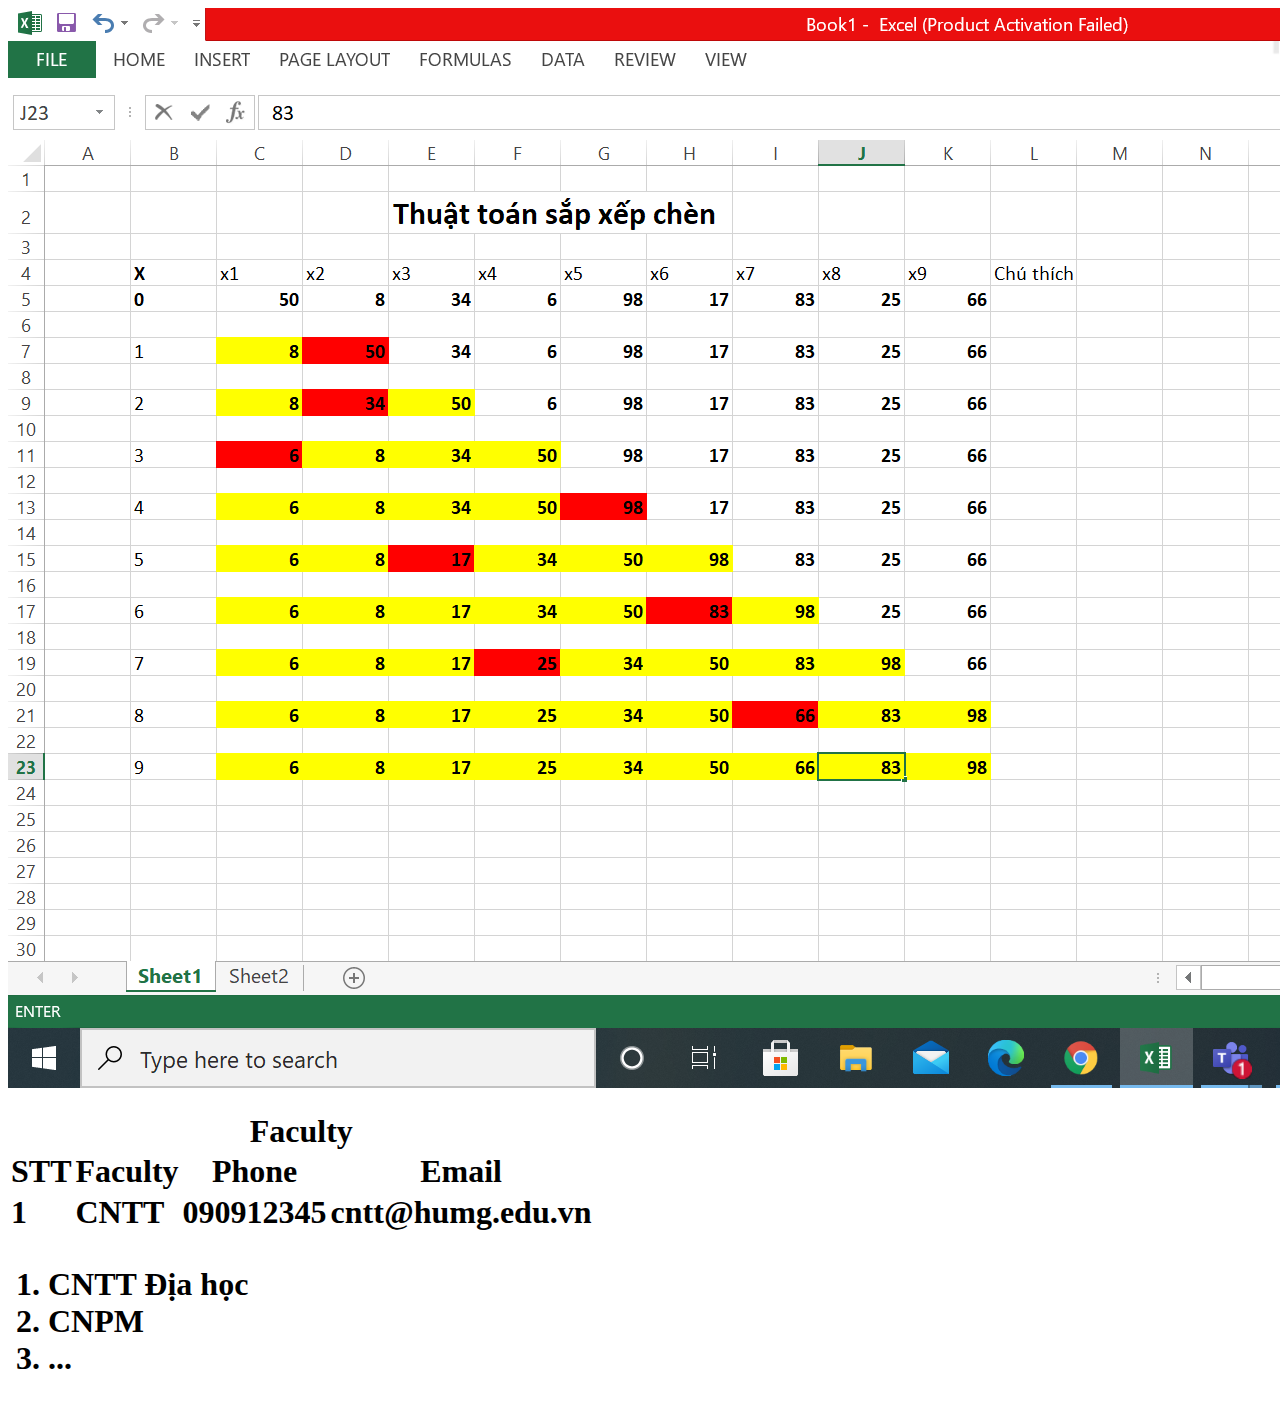
<file: index.html/index.html>
<!DOCTYPE html>
<html lang = "en" dir = "ltr">
<head>
<meta charset = "utf-8">
<title> HUMG </title>
</head>
<body>
<img src = "img/one1.png">
<a href = "http://humg.edu.vn" title="Trang web trường Đại học Mỏ Địa Chất" target = "_bank" ><h1></a>
<table>
<caption> <b> Faculty </b> </caption>
<tr>
<th> STT </th>
<th> Faculty </th>
<th> Phone </th>
<th> Email </th>
</tr>
<tr>
<td> 1 </td>
<td> CNTT </td>
<td> 090912345 </td>
<td> cntt@humg.edu.vn </td>
</tr>
</table>
<ol>
<li> CNTT Địa học </li>
<li> CNPM</li>
<li> ... </li>
</file>
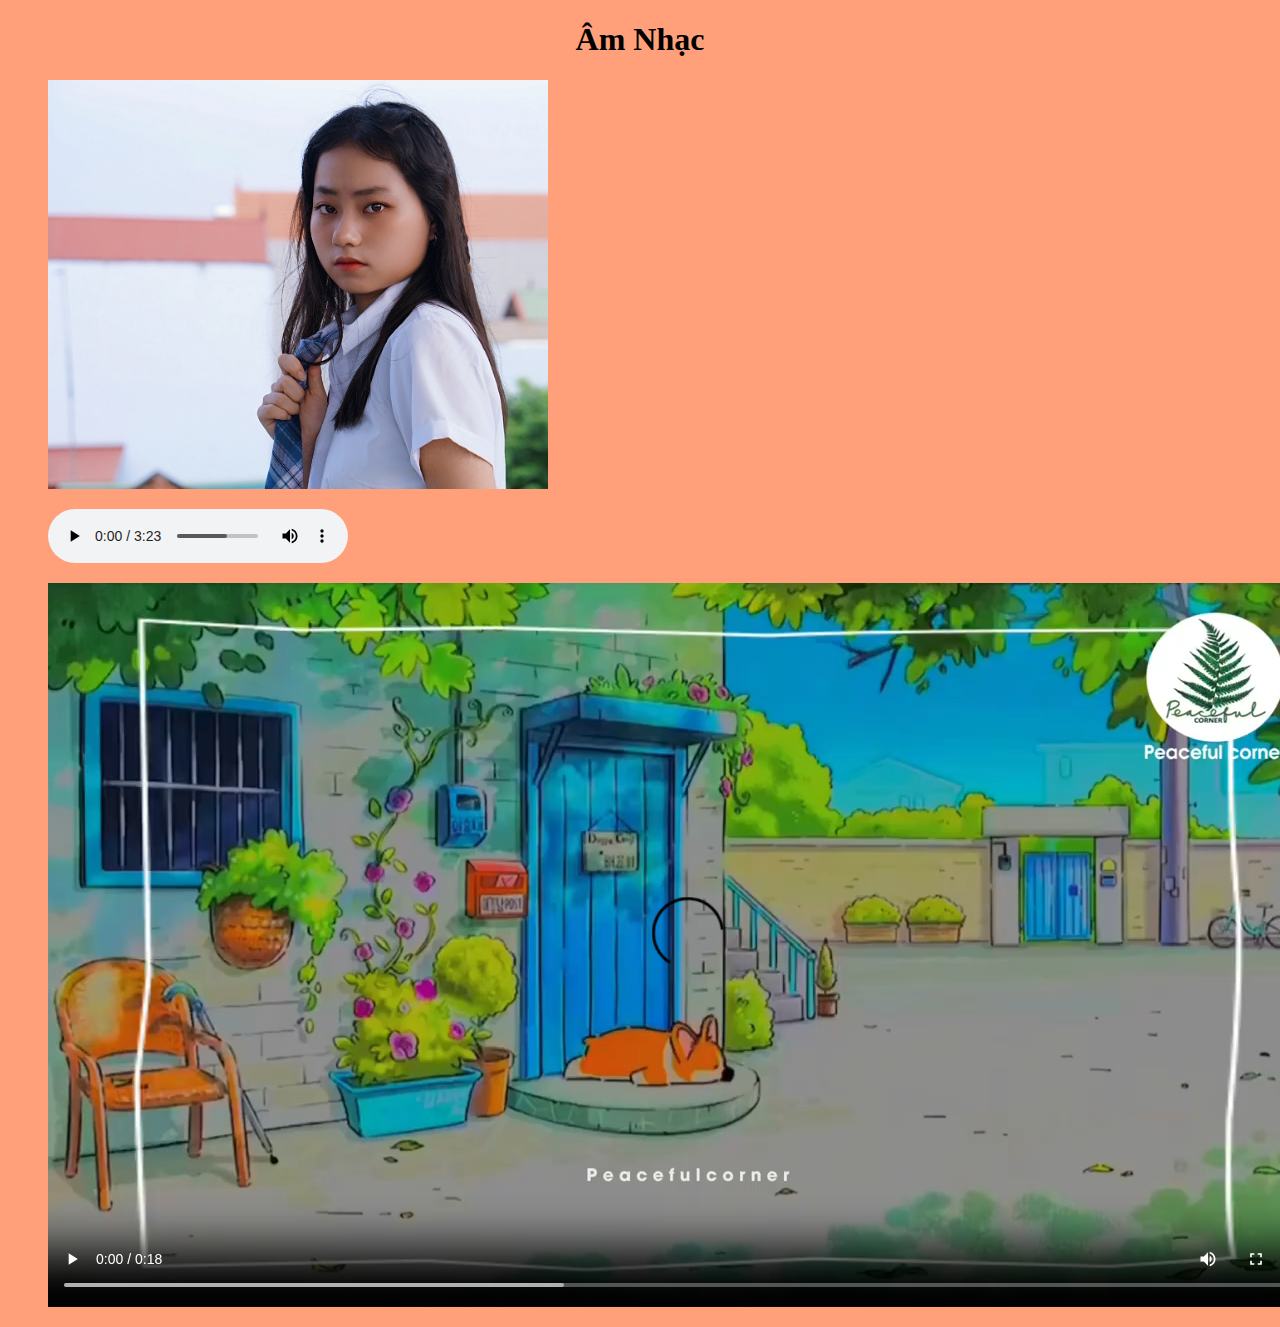
<file: amnhac.html>
<!DOCTYPE html>
<html lang ="en">
<head>
  <meta charset = "utf-8">
  <title>Home</title>
  <style media="screen">
  body{
    background-color: #FFA07A;
  }
  </style>
</head>

<body>

<h1 style="text-align:center"> Âm Nhạc </h1>
<figure>
<img src="img/one.jpg" style="width: 500px; height: auto" alt="">
</figere>

<p>
  <audio controls>
    <source src = "Mucsic/NienTueThienCoQuyetTranOst.mp3"/>
</p>

<p>
  <video controls>
    <source src = "Video/celebrity.mp4" type="video/mp4"/>
</p>


</body>
</html>
</file>
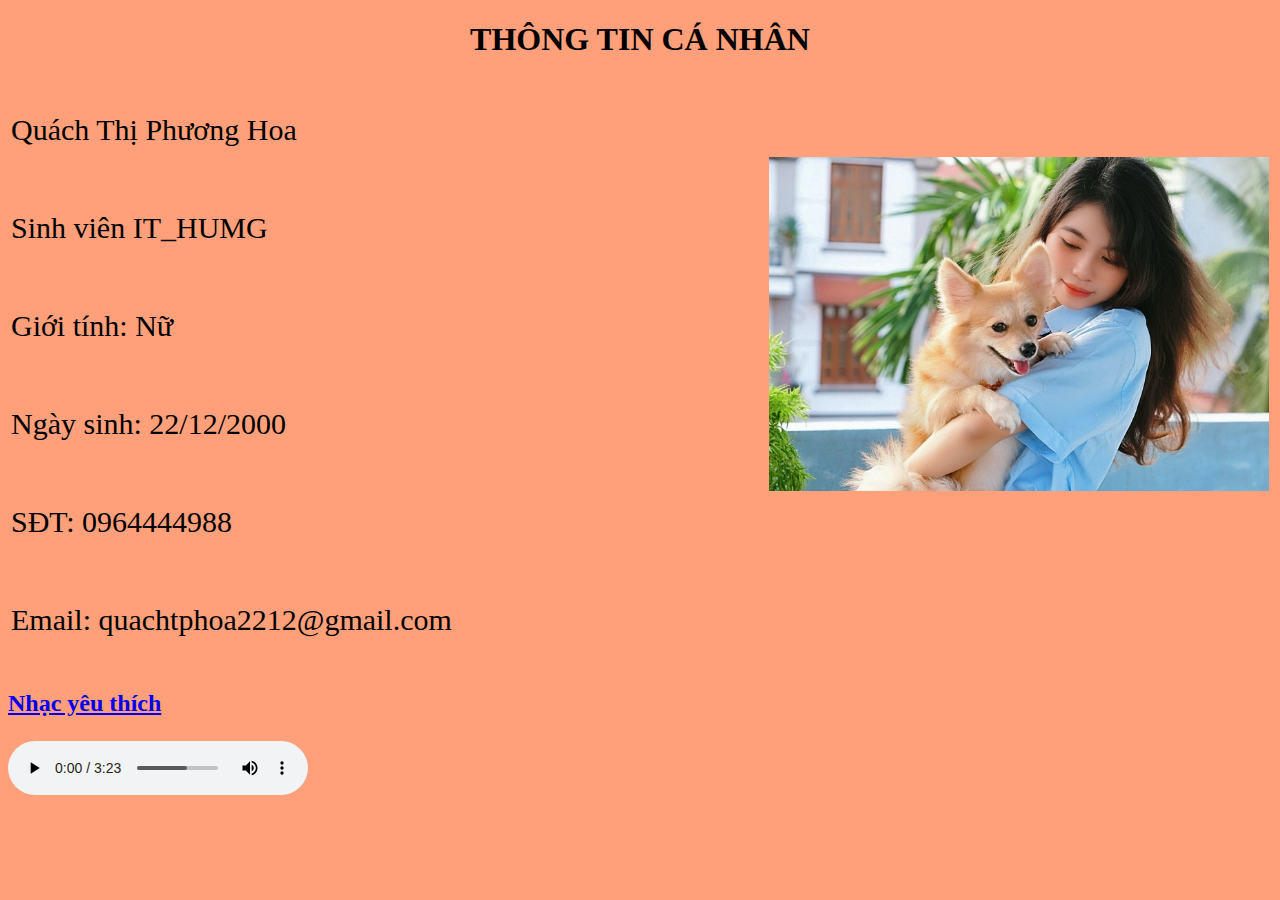
<file: baitap.html>
<!DOCTYPE html>
<html>
<head>
  <meta charset = "utf-8">
  <title>Personal information</title>
  <style media="screen">
  body{
    background-color: #FFA07A;
  }
  </style>
</head>

<body>

  <h1 style="text-align:center"> THÔNG TIN CÁ NHÂN </h1>

  <table style="width:100%;">
    <tr>
      <td> <p style="font-size:30px;">Quách Thị Phương Hoa</p> </td>
      <td rowspan="5"><div class="img" style="text-align: right;">
        <img src="img/hoa.jpg" style="width: 500px; height: auto" alt="">
      </div> </td>
    </tr>
    <tr>
      <td> <p style="font-size:30px;">Sinh viên IT_HUMG</p> </td>
    </tr>
    <td> <p style="font-size:30px;"> Giới tính: Nữ </p> </td>
    <tr>
      <td> <p style="font-size:30px;"> Ngày sinh: 22/12/2000</p> </td>
    </tr>
    <td> <p style="font-size:30px;"> SĐT: 0964444988</p> </td>
    <tr>
      <td> <p style="font-size:30px;"> Email: quachtphoa2212@gmail.com</p> </td>
    </tr>
  </table>

  <h2> <a href="https://www.youtube.com/watch?v=glSigEmCFU0"> Nhạc yêu thích </a>
    <p>
      <audio controls>
        <source src = "Mucsic/NienTueThienCoQuyetTranOst.mp3"/>
      </p>



    </body>
    </html>
</file>
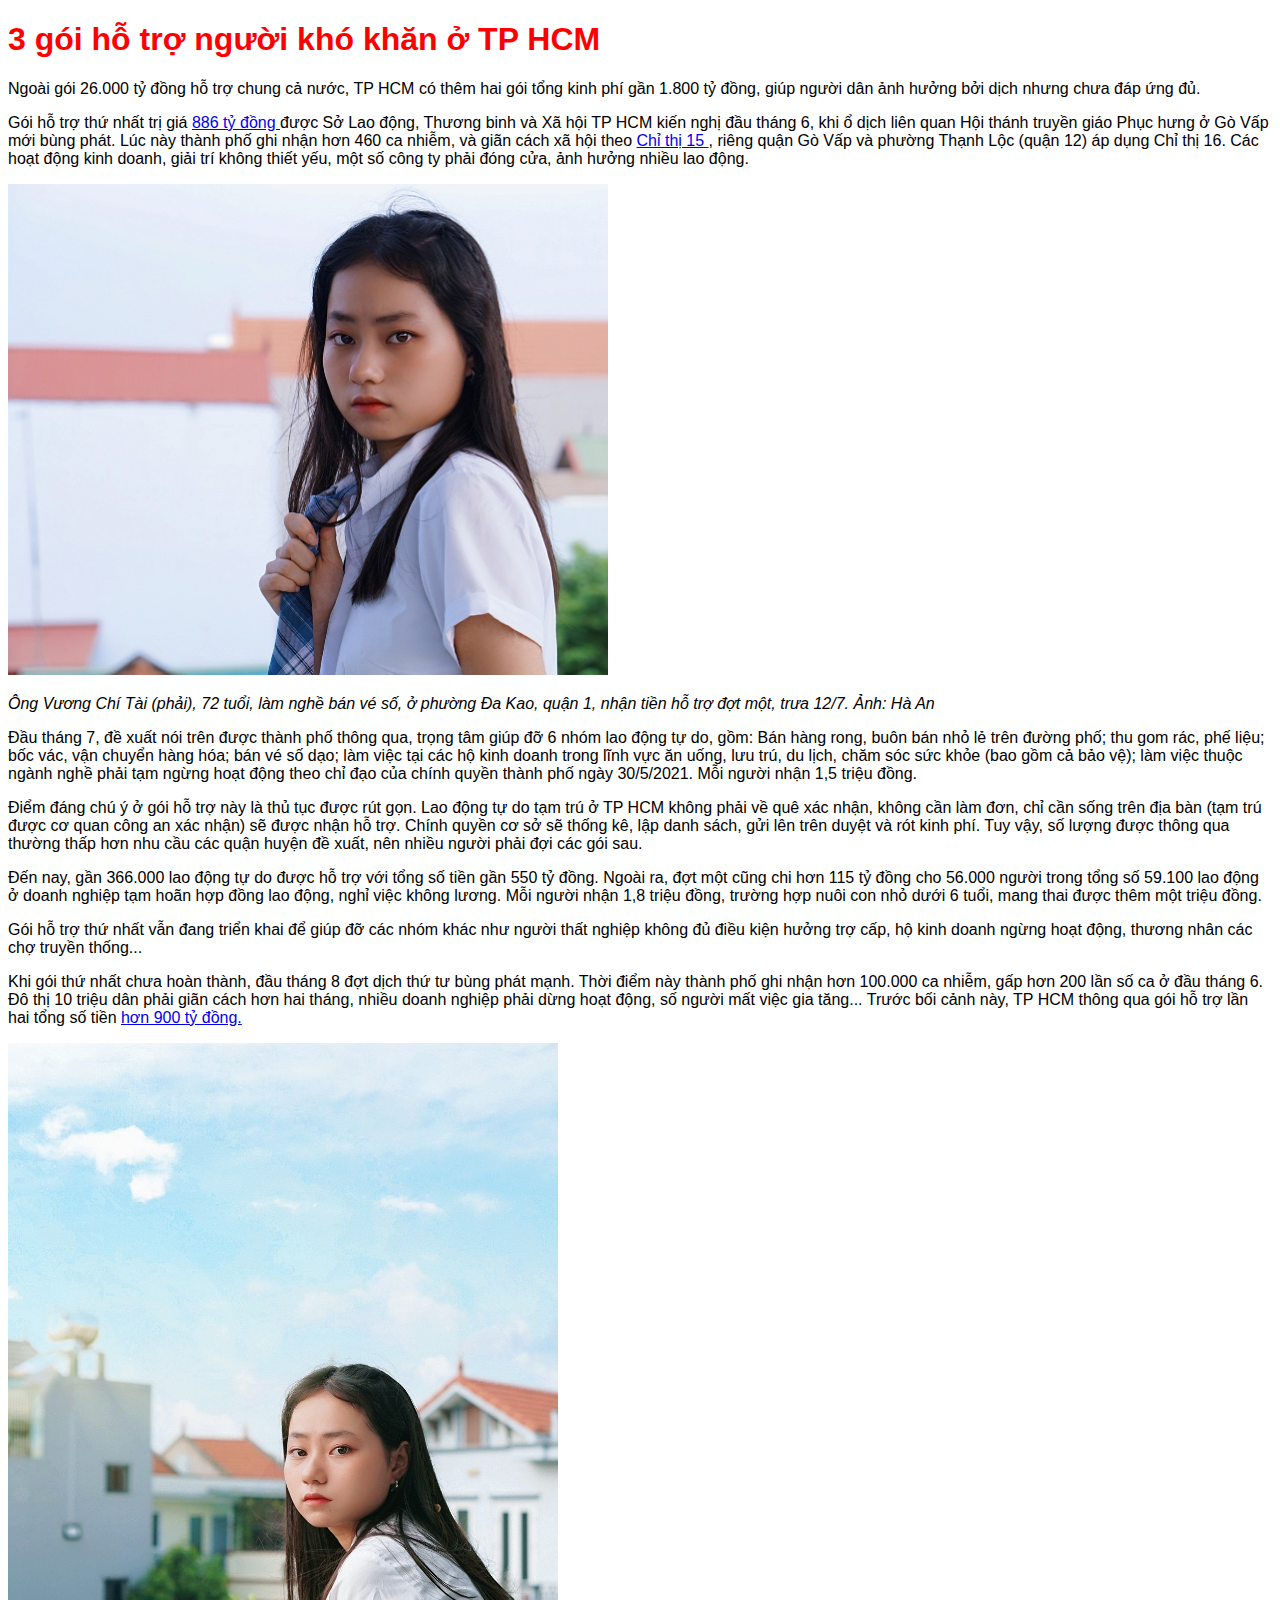
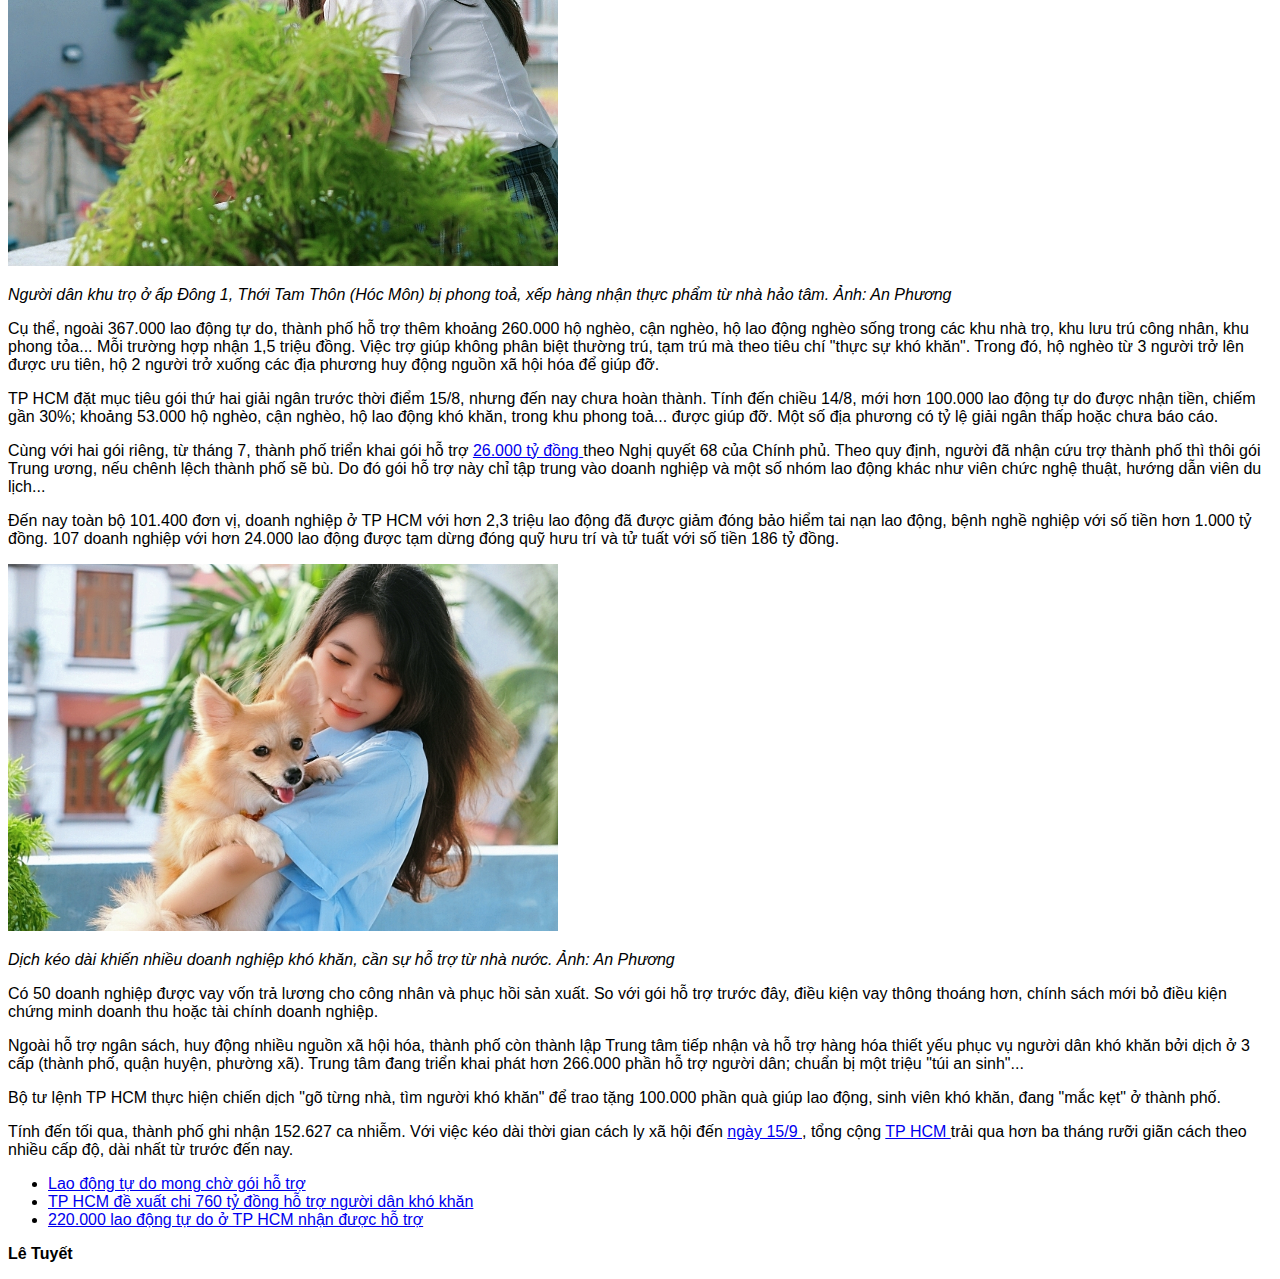
<file: baitapbuoi1FPT.html>
<!DOCTYPE html>
<html lang="en" dir="ltr">
  <head>
    <meta charset="utf-8">
    <title>3 gói hỗ trợ người khó khăn ở TP HCM</title>
    <link rel="stylesheet" tye ="text/css" href="./style.css"/>

  </head>
  <body>
    <h1>3 gói hỗ trợ người khó khăn ở TP HCM</h1>
    <p>
      Ngoài gói 26.000 tỷ đồng hỗ trợ chung cả nước, TP HCM có thêm hai gói tổng kinh phí gần 1.800 tỷ đồng, giúp người dân ảnh hưởng bởi dịch nhưng chưa đáp ứng đủ.
    </p>
    <p>
      Gói hỗ trợ thứ nhất trị giá <a href = "https://vnexpress.net/gan-900-ty-dong-ho-tro-nguoi-dan-bi-covid-19-tac-dong-4299839.html"> 886 tỷ đồng </a> được Sở Lao động, Thương binh và Xã hội TP HCM kiến nghị đầu tháng 6, khi ổ dịch liên quan Hội thánh truyền giáo Phục hưng ở Gò Vấp mới bùng phát. Lúc này thành phố ghi nhận hơn 460 ca nhiễm, và giãn cách xã hội theo <a href="https://vnexpress.net/tp-hcm-gian-cach-xa-hoi-4286220.html"> Chỉ thị 15 </a>, riêng quận Gò Vấp và phường Thạnh Lộc (quận 12) áp dụng Chỉ thị 16. Các hoạt động kinh doanh, giải trí không thiết yếu, một số công ty phải đóng cửa, ảnh hưởng nhiều lao động.
    </p>
    <p >
      <img src="img/one.jpg" style="width: 600px; height: auto" alt="">
    </p>
    <p>
      <i>Ông Vương Chí Tài (phải), 72 tuổi, làm nghề bán vé số, ở phường Đa Kao, quận 1, nhận tiền hỗ trợ đợt một, trưa 12/7. Ảnh: Hà An</i>
    </p>
    <p>
      Đầu tháng 7, đề xuất nói trên được thành phố thông qua, trọng tâm giúp đỡ 6 nhóm lao động tự do, gồm: Bán hàng rong, buôn bán nhỏ lẻ trên đường phố; thu gom rác, phế liệu; bốc vác, vận chuyển hàng hóa; bán vé số dạo; làm việc tại các hộ kinh doanh trong lĩnh vực ăn uống, lưu trú, du lịch, chăm sóc sức khỏe (bao gồm cả bảo vệ); làm việc thuộc ngành nghề phải tạm ngừng hoạt động theo chỉ đạo của chính quyền thành phố ngày 30/5/2021. Mỗi người nhận 1,5 triệu đồng.
    </p>
    <p>
      Điểm đáng chú ý ở gói hỗ trợ này là thủ tục được rút gọn. Lao động tự do tạm trú ở TP HCM không phải về quê xác nhận, không cần làm đơn, chỉ cần sống trên địa bàn (tạm trú được cơ quan công an xác nhận) sẽ được nhận hỗ trợ. Chính quyền cơ sở sẽ thống kê, lập danh sách, gửi lên trên duyệt và rót kinh phí. Tuy vậy, số lượng được thông qua thường thấp hơn nhu cầu các quận huyện đề xuất, nên nhiều người phải đợi các gói sau.
    </p>
    <p>
      Đến nay, gần 366.000 lao động tự do được hỗ trợ với tổng số tiền gần 550 tỷ đồng. Ngoài ra, đợt một cũng chi hơn 115 tỷ đồng cho 56.000 người trong tổng số 59.100 lao động ở doanh nghiệp tạm hoãn hợp đồng lao động, nghỉ việc không lương. Mỗi người nhận 1,8 triệu đồng, trường hợp nuôi con nhỏ dưới 6 tuổi, mang thai được thêm một triệu đồng.
    </p>
    <p>
      Gói hỗ trợ thứ nhất vẫn đang triển khai để giúp đỡ các nhóm khác như người thất nghiệp không đủ điều kiện hưởng trợ cấp, hộ kinh doanh ngừng hoạt động, thương nhân các chợ truyền thống...
    </p>
    <p>
      Khi gói thứ nhất chưa hoàn thành, đầu tháng 8 đợt dịch thứ tư bùng phát mạnh. Thời điểm này thành phố ghi nhận hơn 100.000 ca nhiễm, gấp hơn 200 lần số ca ở đầu tháng 6. Đô thị 10 triệu dân phải giãn cách hơn hai tháng, nhiều doanh nghiệp phải dừng hoạt động, số người mất việc gia tăng... Trước bối cảnh này, TP HCM thông qua gói hỗ trợ lần hai tổng số tiền <a href="https://vnexpress.net/hon-900-ty-dong-ho-tro-nguoi-ngheo-lao-dong-mat-viec-4336269.html"> hơn 900 tỷ đồng.</a>
    </p>
    <p>
      <img src="img/two.jpg" style="width: 550px; height: auto" alt="">
    </p>
    <p>
      <i>Người dân khu trọ ở ấp Đông 1, Thới Tam Thôn (Hóc Môn) bị phong toả, xếp hàng nhận thực phẩm từ nhà hảo tâm. Ảnh: An Phương</i>
    </p>
    <p>
      Cụ thể, ngoài 367.000 lao động tự do, thành phố hỗ trợ thêm khoảng 260.000 hộ nghèo, cận nghèo, hộ lao động nghèo sống trong các khu nhà trọ, khu lưu trú công nhân, khu phong tỏa... Mỗi trường hợp nhận 1,5 triệu đồng. Việc trợ giúp không phân biệt thường trú, tạm trú mà theo tiêu chí "thực sự khó khăn". Trong đó, hộ nghèo từ 3 người trở lên được ưu tiên, hộ 2 người trở xuống các địa phương huy động nguồn xã hội hóa để giúp đỡ.
    </p>
    <p>
      TP HCM đặt mục tiêu gói thứ hai giải ngân trước thời điểm 15/8, nhưng đến nay chưa hoàn thành. Tính đến chiều 14/8, mới hơn 100.000 lao động tự do được nhận tiền, chiếm gần 30%; khoảng 53.000 hộ nghèo, cận nghèo, hộ lao động khó khăn, trong khu phong toả... được giúp đỡ. Một số địa phương có tỷ lệ giải ngân thấp hoặc chưa báo cáo.
    </p>
    <p>
      Cùng với hai gói riêng, từ tháng 7, thành phố triển khai gói hỗ trợ <a href="https://vnexpress.net/diem-moi-cua-goi-ho-tro-26-000-ty-dong-4302756.html">26.000 tỷ đồng </a> theo Nghị quyết 68 của Chính phủ. Theo quy định, người đã nhận cứu trợ thành phố thì thôi gói Trung ương, nếu chênh lệch thành phố sẽ bù. Do đó gói hỗ trợ này chỉ tập trung vào doanh nghiệp và một số nhóm lao động khác như viên chức nghệ thuật, hướng dẫn viên du lịch...
    </p>
    <p>
      Đến nay toàn bộ 101.400 đơn vị, doanh nghiệp ở TP HCM với hơn 2,3 triệu lao động đã được giảm đóng bảo hiểm tai nạn lao động, bệnh nghề nghiệp với số tiền hơn 1.000 tỷ đồng. 107 doanh nghiệp với hơn 24.000 lao động được tạm dừng đóng quỹ hưu trí và tử tuất với số tiền 186 tỷ đồng.
    </p>
    <p>
      <img src="img/hoa.jpg" style="width: 550px; height: auto" alt="">
    </p>
    <p>
      <i>Dịch kéo dài khiến nhiều doanh nghiệp khó khăn, cần sự hỗ trợ từ nhà nước. Ảnh: An Phương</i>
    </p>
    <p>
      Có 50 doanh nghiệp được vay vốn trả lương cho công nhân và phục hồi sản xuất. So với gói hỗ trợ trước đây, điều kiện vay thông thoáng hơn, chính sách mới bỏ điều kiện chứng minh doanh thu hoặc tài chính doanh nghiệp.
    </p>
    <p>
      Ngoài hỗ trợ ngân sách, huy động nhiều nguồn xã hội hóa, thành phố còn thành lập Trung tâm tiếp nhận và hỗ trợ hàng hóa thiết yếu phục vụ người dân khó khăn bởi dịch ở 3 cấp (thành phố, quận huyện, phường xã). Trung tâm đang triển khai phát hơn 266.000 phần hỗ trợ người dân; chuẩn bị một triệu "túi an sinh"...
    </p>
    <p>
      Bộ tư lệnh TP HCM thực hiện chiến dịch "gõ từng nhà, tìm người khó khăn" để trao tặng 100.000 phần quà giúp lao động, sinh viên khó khăn, đang "mắc kẹt" ở thành phố.
    </p>
    <p>
      Tính đến tối qua, thành phố ghi nhận 152.627 ca nhiễm. Với việc kéo dài thời gian cách ly xã hội đến <a href="https://vnexpress.net/tp-hcm-gian-cach-xa-hoi-them-30-ngay-4340892.html">ngày 15/9 </a>, tổng cộng <a href="https://vnexpress.net/chu-de/thanh-pho-ho-chi-minh-2091"> TP HCM </a>trải qua hơn ba tháng rưỡi giãn cách theo nhiều cấp độ, dài nhất từ trước đến nay.
    </p>
  <p>
      <ul>
      <li><a href="https://vnexpress.net/lao-dong-tu-do-mong-cho-goi-ho-tro-4337677.html">Lao động tự do mong chờ gói hỗ trợ</a>
        </li>
    <li>  <a href="https://vnexpress.net/tp-hcm-de-xuat-chi-760-ty-dong-ho-tro-nguoi-dan-kho-khan-4335022.html"> TP HCM đề xuất chi 760 tỷ đồng hỗ trợ người dân khó khăn </a>
    </li>
    <li>
    <a href="https://vnexpress.net/220-000-lao-dong-tu-do-o-tp-hcm-nhan-duoc-ho-tro-4325704.html"> 220.000 lao động tự do ở TP HCM nhận được hỗ trợ </a>
    </li>
      </ul>
    </p>
    <p id="Letuyet">
      Lê Tuyết
    </p>
  </body>
</html>
</file>
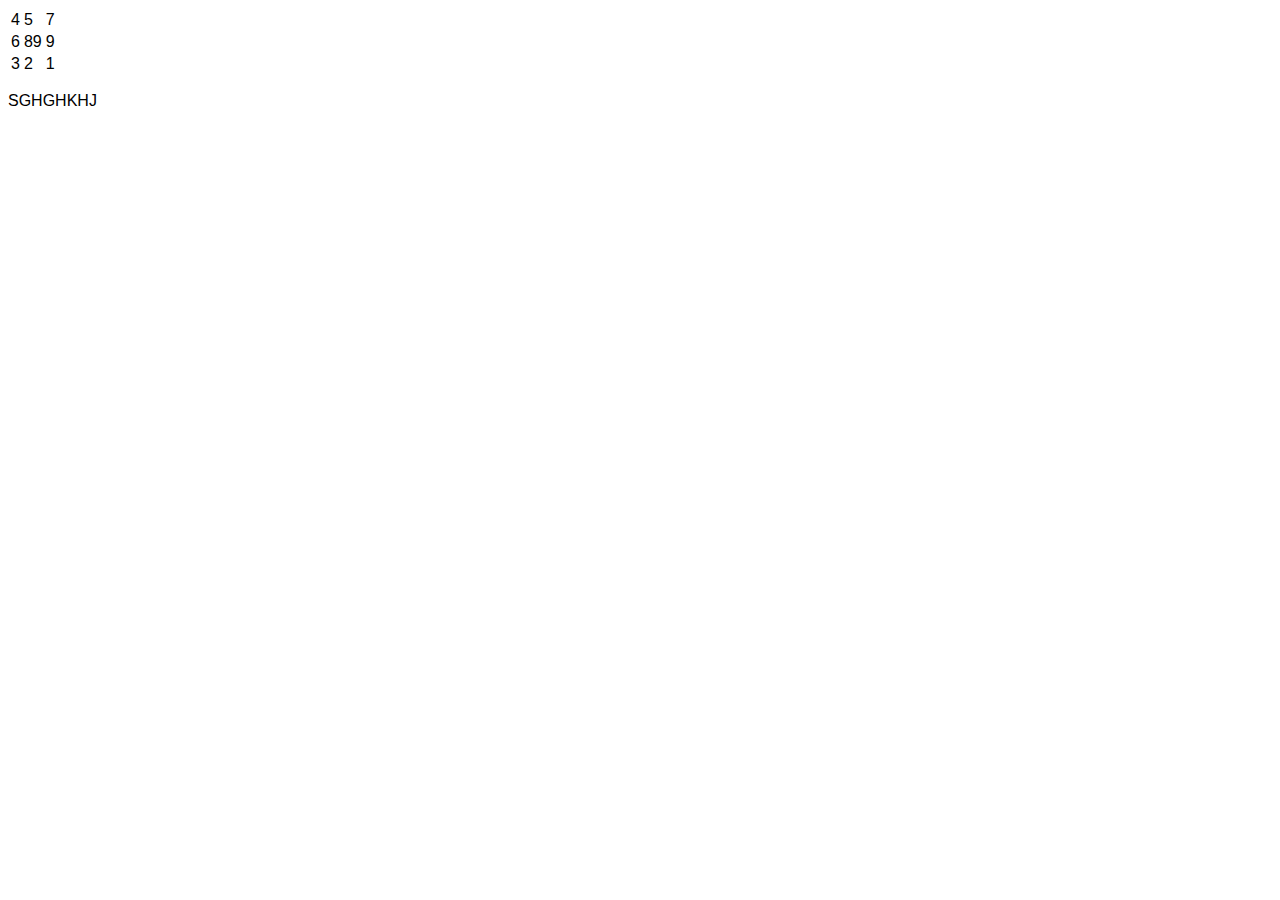
<file: Buoi 1.HTML>
<!DOCTYPE html>
<html lang="en">
<head>
    <meta charset="UTF-8">
    <meta http-equiv="X-UA-Compatible" content="IE=edge">
    <meta name="viewport" content="width=device-width, initial-scale=1.0">
    <title>Document</title>
    <link rel="stylesheet" href="style.css">
    <!-- <style>
        p{
            background-color: black;
            color: white;
        }
    </style> -->
</head>
<body>
   <table>
       <tr>
           <td>4</td> 
           <td>5</td>
           <td>7</td>
       </tr>
       <tr>
        <td>6</td> 
        <td>89</td>
        <td>9</td>
       </tr>
       <tr>
        <td>3</td> 
        <td>2</td>
        <td>1</td>
       </tr>
   </table> 
   <!-- <img src="img/one1.png" alt=""> -->
   <p>SGHGHKHJ</p>
</body>

</html>
</file>
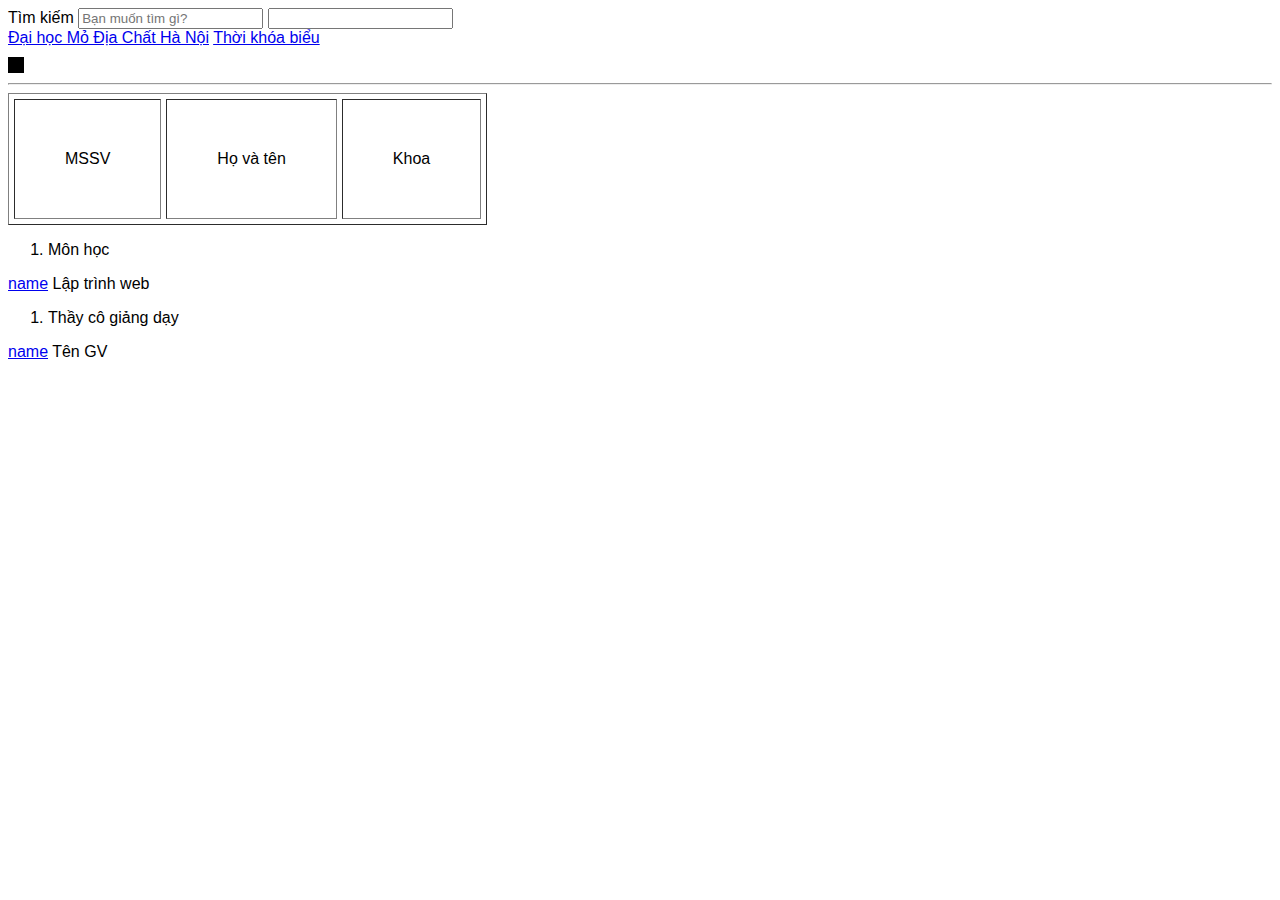
<file: Bài tập buổi 1.HTML>
<!DOCTYPE html>

<html lang="en">
<head>
    <meta charset="UTF-8">
    <meta http-equiv="X-UA-Compatible" content="IE=edge">
    <meta name="viewport" content="width=device-width, initial-scale=1.0">
    <title>HTML _ CSS</title>

    <link rel="stylesheet" href="style.css">

    <style>
        p{
            font-size: 10px;
            background-color: black;
            color: white;
            height: 10px;
            width: 10px;
          
            border-width: 3px;
            border-style: solid;
            border-color: black; 
            border:3px solid black;
          
            text-align: center;

        }
    </style>

</head>


<body>

<form action="">

    <label for="Bạn muốn tìm gì?">Tìm kiếm</label>

    <input type="password" name="Bạn muốn tìm gì?" id="Bạn muốn tìm gì?" placeholder="Bạn muốn tìm gì?">
    <input type="text" name="Bạn muốn tìm gì?">
    
</form>



<a href="https://humg.edu.vn" target="_blank">Đại học Mỏ Địa Chất Hà Nội</a>
<a href="Baitapbuoi1.html">Thời khóa biểu</a>
<p> </p>

<hr>

    <table  border="1" cellspacing="5px" cellpadding="50px">
        <tr>
            <td>MSSV</td>
            <td>Họ và tên</td>
            <td>Khoa</td>
        </tr>
    </table>




    <ol>
        <li>Môn học</li>
        
    </ol>

<a href="#muc1">name</a>

<a name="muc1">Lập trình web</a>


    <ol>
        <li>Thầy cô giảng dạy</li>
        
    </ol>

<a href="#muc2">name</a>

<a name="muc2">Tên GV</a>
</file>
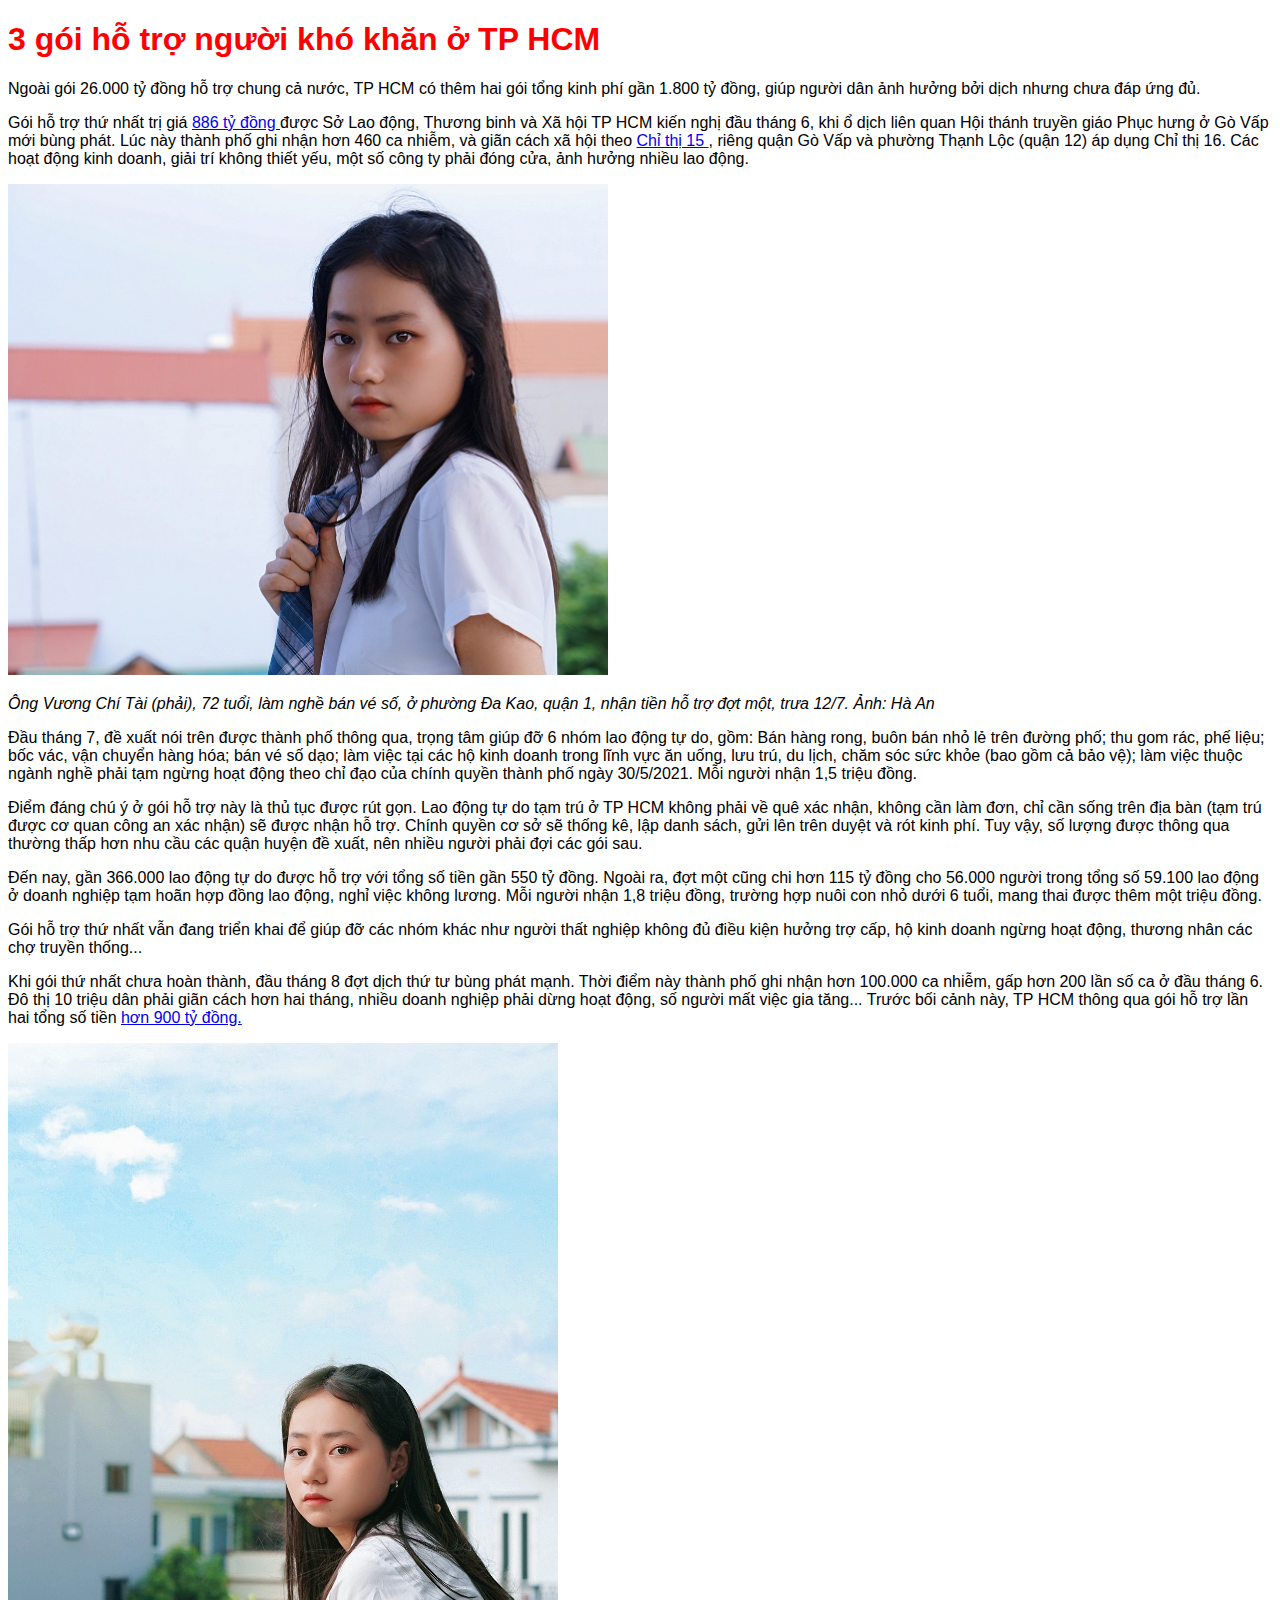
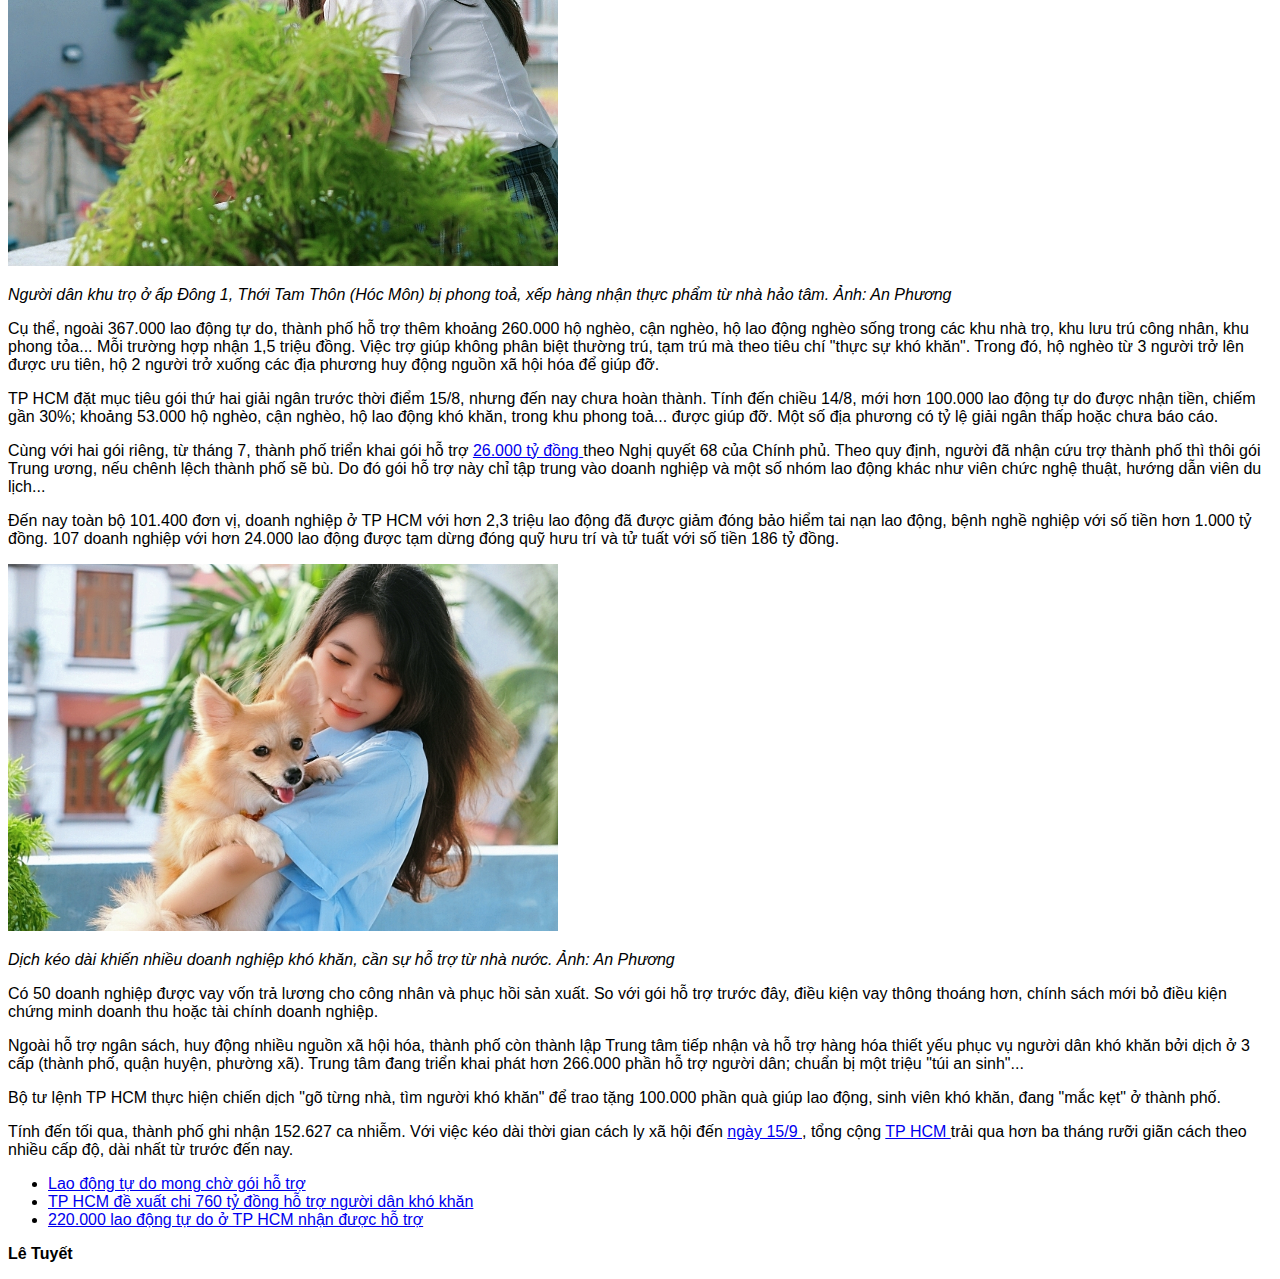
<file: home.html>
<!DOCTYPE html>
<html lang="en" dir="ltr">
  <head>
    <meta charset="utf-8">
    <title>3 gói hỗ trợ người khó khăn ở TP HCM</title>
    <link rel="stylesheet" tye ="text/css" href="./style.css"/>

  </head>
  <body>
    <h1>3 gói hỗ trợ người khó khăn ở TP HCM</h1>
    <p>
      Ngoài gói 26.000 tỷ đồng hỗ trợ chung cả nước, TP HCM có thêm hai gói tổng kinh phí gần 1.800 tỷ đồng, giúp người dân ảnh hưởng bởi dịch nhưng chưa đáp ứng đủ.
    </p>
    <p>
      Gói hỗ trợ thứ nhất trị giá <a href = "https://vnexpress.net/gan-900-ty-dong-ho-tro-nguoi-dan-bi-covid-19-tac-dong-4299839.html"> 886 tỷ đồng </a> được Sở Lao động, Thương binh và Xã hội TP HCM kiến nghị đầu tháng 6, khi ổ dịch liên quan Hội thánh truyền giáo Phục hưng ở Gò Vấp mới bùng phát. Lúc này thành phố ghi nhận hơn 460 ca nhiễm, và giãn cách xã hội theo <a href="https://vnexpress.net/tp-hcm-gian-cach-xa-hoi-4286220.html"> Chỉ thị 15 </a>, riêng quận Gò Vấp và phường Thạnh Lộc (quận 12) áp dụng Chỉ thị 16. Các hoạt động kinh doanh, giải trí không thiết yếu, một số công ty phải đóng cửa, ảnh hưởng nhiều lao động.
    </p>
    <p >
      <img src="img/one.jpg" style="width: 600px; height: auto" alt="">
    </p>
    <p>
      <i>Ông Vương Chí Tài (phải), 72 tuổi, làm nghề bán vé số, ở phường Đa Kao, quận 1, nhận tiền hỗ trợ đợt một, trưa 12/7. Ảnh: Hà An</i>
    </p>
    <p>
      Đầu tháng 7, đề xuất nói trên được thành phố thông qua, trọng tâm giúp đỡ 6 nhóm lao động tự do, gồm: Bán hàng rong, buôn bán nhỏ lẻ trên đường phố; thu gom rác, phế liệu; bốc vác, vận chuyển hàng hóa; bán vé số dạo; làm việc tại các hộ kinh doanh trong lĩnh vực ăn uống, lưu trú, du lịch, chăm sóc sức khỏe (bao gồm cả bảo vệ); làm việc thuộc ngành nghề phải tạm ngừng hoạt động theo chỉ đạo của chính quyền thành phố ngày 30/5/2021. Mỗi người nhận 1,5 triệu đồng.
    </p>
    <p>
      Điểm đáng chú ý ở gói hỗ trợ này là thủ tục được rút gọn. Lao động tự do tạm trú ở TP HCM không phải về quê xác nhận, không cần làm đơn, chỉ cần sống trên địa bàn (tạm trú được cơ quan công an xác nhận) sẽ được nhận hỗ trợ. Chính quyền cơ sở sẽ thống kê, lập danh sách, gửi lên trên duyệt và rót kinh phí. Tuy vậy, số lượng được thông qua thường thấp hơn nhu cầu các quận huyện đề xuất, nên nhiều người phải đợi các gói sau.
    </p>
    <p>
      Đến nay, gần 366.000 lao động tự do được hỗ trợ với tổng số tiền gần 550 tỷ đồng. Ngoài ra, đợt một cũng chi hơn 115 tỷ đồng cho 56.000 người trong tổng số 59.100 lao động ở doanh nghiệp tạm hoãn hợp đồng lao động, nghỉ việc không lương. Mỗi người nhận 1,8 triệu đồng, trường hợp nuôi con nhỏ dưới 6 tuổi, mang thai được thêm một triệu đồng.
    </p>
    <p>
      Gói hỗ trợ thứ nhất vẫn đang triển khai để giúp đỡ các nhóm khác như người thất nghiệp không đủ điều kiện hưởng trợ cấp, hộ kinh doanh ngừng hoạt động, thương nhân các chợ truyền thống...
    </p>
    <p>
      Khi gói thứ nhất chưa hoàn thành, đầu tháng 8 đợt dịch thứ tư bùng phát mạnh. Thời điểm này thành phố ghi nhận hơn 100.000 ca nhiễm, gấp hơn 200 lần số ca ở đầu tháng 6. Đô thị 10 triệu dân phải giãn cách hơn hai tháng, nhiều doanh nghiệp phải dừng hoạt động, số người mất việc gia tăng... Trước bối cảnh này, TP HCM thông qua gói hỗ trợ lần hai tổng số tiền <a href="https://vnexpress.net/hon-900-ty-dong-ho-tro-nguoi-ngheo-lao-dong-mat-viec-4336269.html"> hơn 900 tỷ đồng.</a>
    </p>
    <p>
      <img src="img/two.jpg" style="width: 550px; height: auto" alt="">
    </p>
    <p>
      <i>Người dân khu trọ ở ấp Đông 1, Thới Tam Thôn (Hóc Môn) bị phong toả, xếp hàng nhận thực phẩm từ nhà hảo tâm. Ảnh: An Phương</i>
    </p>
    <p>
      Cụ thể, ngoài 367.000 lao động tự do, thành phố hỗ trợ thêm khoảng 260.000 hộ nghèo, cận nghèo, hộ lao động nghèo sống trong các khu nhà trọ, khu lưu trú công nhân, khu phong tỏa... Mỗi trường hợp nhận 1,5 triệu đồng. Việc trợ giúp không phân biệt thường trú, tạm trú mà theo tiêu chí "thực sự khó khăn". Trong đó, hộ nghèo từ 3 người trở lên được ưu tiên, hộ 2 người trở xuống các địa phương huy động nguồn xã hội hóa để giúp đỡ.
    </p>
    <p>
      TP HCM đặt mục tiêu gói thứ hai giải ngân trước thời điểm 15/8, nhưng đến nay chưa hoàn thành. Tính đến chiều 14/8, mới hơn 100.000 lao động tự do được nhận tiền, chiếm gần 30%; khoảng 53.000 hộ nghèo, cận nghèo, hộ lao động khó khăn, trong khu phong toả... được giúp đỡ. Một số địa phương có tỷ lệ giải ngân thấp hoặc chưa báo cáo.
    </p>
    <p>
      Cùng với hai gói riêng, từ tháng 7, thành phố triển khai gói hỗ trợ <a href="https://vnexpress.net/diem-moi-cua-goi-ho-tro-26-000-ty-dong-4302756.html">26.000 tỷ đồng </a> theo Nghị quyết 68 của Chính phủ. Theo quy định, người đã nhận cứu trợ thành phố thì thôi gói Trung ương, nếu chênh lệch thành phố sẽ bù. Do đó gói hỗ trợ này chỉ tập trung vào doanh nghiệp và một số nhóm lao động khác như viên chức nghệ thuật, hướng dẫn viên du lịch...
    </p>
    <p>
      Đến nay toàn bộ 101.400 đơn vị, doanh nghiệp ở TP HCM với hơn 2,3 triệu lao động đã được giảm đóng bảo hiểm tai nạn lao động, bệnh nghề nghiệp với số tiền hơn 1.000 tỷ đồng. 107 doanh nghiệp với hơn 24.000 lao động được tạm dừng đóng quỹ hưu trí và tử tuất với số tiền 186 tỷ đồng.
    </p>
    <p>
      <img src="img/hoa.jpg" style="width: 550px; height: auto" alt="">
    </p>
    <p>
      <i>Dịch kéo dài khiến nhiều doanh nghiệp khó khăn, cần sự hỗ trợ từ nhà nước. Ảnh: An Phương</i>
    </p>
    <p>
      Có 50 doanh nghiệp được vay vốn trả lương cho công nhân và phục hồi sản xuất. So với gói hỗ trợ trước đây, điều kiện vay thông thoáng hơn, chính sách mới bỏ điều kiện chứng minh doanh thu hoặc tài chính doanh nghiệp.
    </p>
    <p>
      Ngoài hỗ trợ ngân sách, huy động nhiều nguồn xã hội hóa, thành phố còn thành lập Trung tâm tiếp nhận và hỗ trợ hàng hóa thiết yếu phục vụ người dân khó khăn bởi dịch ở 3 cấp (thành phố, quận huyện, phường xã). Trung tâm đang triển khai phát hơn 266.000 phần hỗ trợ người dân; chuẩn bị một triệu "túi an sinh"...
    </p>
    <p>
      Bộ tư lệnh TP HCM thực hiện chiến dịch "gõ từng nhà, tìm người khó khăn" để trao tặng 100.000 phần quà giúp lao động, sinh viên khó khăn, đang "mắc kẹt" ở thành phố.
    </p>
    <p>
      Tính đến tối qua, thành phố ghi nhận 152.627 ca nhiễm. Với việc kéo dài thời gian cách ly xã hội đến <a href="https://vnexpress.net/tp-hcm-gian-cach-xa-hoi-them-30-ngay-4340892.html">ngày 15/9 </a>, tổng cộng <a href="https://vnexpress.net/chu-de/thanh-pho-ho-chi-minh-2091"> TP HCM </a>trải qua hơn ba tháng rưỡi giãn cách theo nhiều cấp độ, dài nhất từ trước đến nay.
    </p>
  <p>
      <ul>
      <li><a href="https://vnexpress.net/lao-dong-tu-do-mong-cho-goi-ho-tro-4337677.html">Lao động tự do mong chờ gói hỗ trợ</a>
        </li>
    <li>  <a href="https://vnexpress.net/tp-hcm-de-xuat-chi-760-ty-dong-ho-tro-nguoi-dan-kho-khan-4335022.html"> TP HCM đề xuất chi 760 tỷ đồng hỗ trợ người dân khó khăn </a>
    </li>
    <li>
    <a href="https://vnexpress.net/220-000-lao-dong-tu-do-o-tp-hcm-nhan-duoc-ho-tro-4325704.html"> 220.000 lao động tự do ở TP HCM nhận được hỗ trợ </a>
    </li>
      </ul>
    </p>
    <p>
    <b>  Lê Tuyết </b>
    </p>
  </body>
</html>
</file>
<file: style.css>
h1{
    background-color: white;
            color: red;
}
body{
  font-family: Arial;
}
#one{
  text-align: center;
}
#Letuyet{
  font-weight: 600;
  text-align: left;

}
</file>
